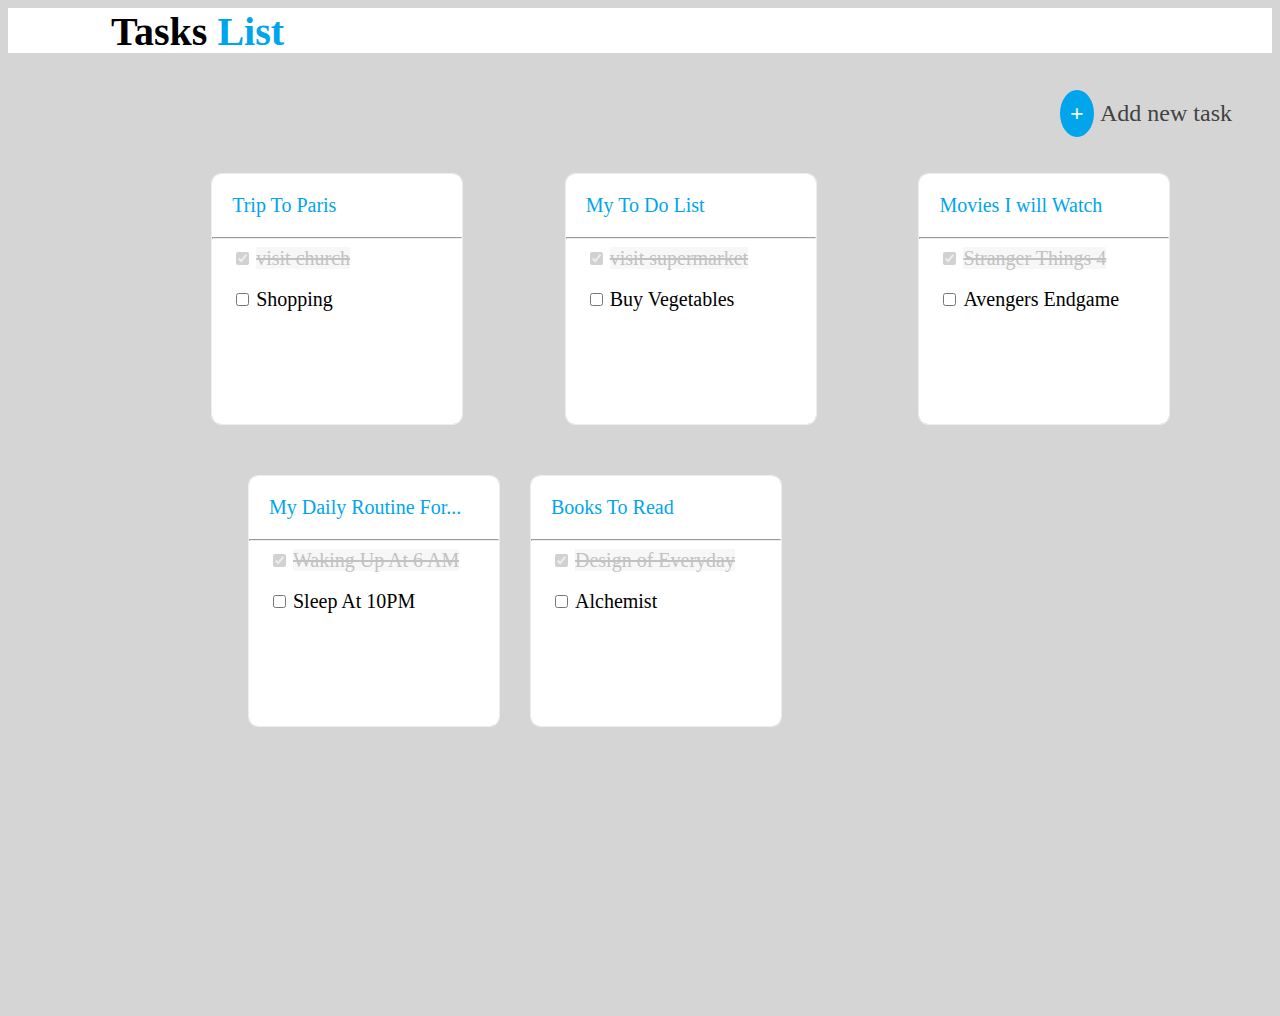
<file: index.html>
<!DOCTYPE html>
<html lang="en">
<head>
    <meta charset="UTF-8">
    <meta http-equiv="X-UA-Compatible" content="IE=edge">
    <meta name="viewport" content="width=device-width, initial-scale=1.0">
    <title>Document</title>
    <link rel="stylesheet" href="./style.css">
</head>
<body>
    <div class="task">
        <span class="ap"><b> Tasks</b></span> 
        <span class="up ap">List</span>
    </div>
<div class="first">
    <div class="add_new">
        <a class="plus" href="./index2.html" target="">+</a>
        <a class="new" href="./index2.html" target="">Add new task</a>
    </div>
    <div class="box1">
        <p class="head"><a href="./index3.html" target="_top" id="anchor">Trip To Paris</a></p>
        <hr>
        <input type="checkbox" id="00" checked disabled> 
        <label for="00" class="visit">visit church</label>
        <br><br>
        <input type="checkbox"> 
        <label for="" class="shop">Shopping</label>
    </div>
    <div class="box1">
        <p class="head">My To Do List</p>
        <hr>
        <input type="checkbox" id="0" checked disabled> 
        <label for="0" class="visit">visit supermarket</label>
        <br><br>
        <input type="checkbox"> 
        <label for="" class="shop">Buy Vegetables</label>
    </div>
    <div class="box1 boxhide">
        <p class="head">Movies I will Watch</p>
        <hr>
        <input type="checkbox" id="1" checked disabled> 
        <label for="1" class="visit">Stranger Things 4</label>
        <br><br>
        <input type="checkbox" > 
        <label for="" class="shop">Avengers Endgame</label>
    </div>
</div>
    <div class="second">
        <div class="box2 routine">
            <p class="head">My Daily Routine For...</p>
            <hr>
            <input type="checkbox" id="2" checked disabled> 
            <label for="2" class="visit">Waking Up At 6 AM</label>
            <br><br>
            <input type="checkbox"> 
            <label for="" class="shop">Sleep At 10PM</label>
        </div>
        <div class="box2 watch boxhide">
            <p class="head">Books To Read</p>
            <hr>
            <input type="checkbox"id=3 checked disabled> 
            <label for="3" class="visit">Design of Everyday</label>
            <br><br>
            <input type="checkbox"> 
            <label for="" class="shop">Alchemist</label>
        </div>
    </div>
</body>
</html>
</file>
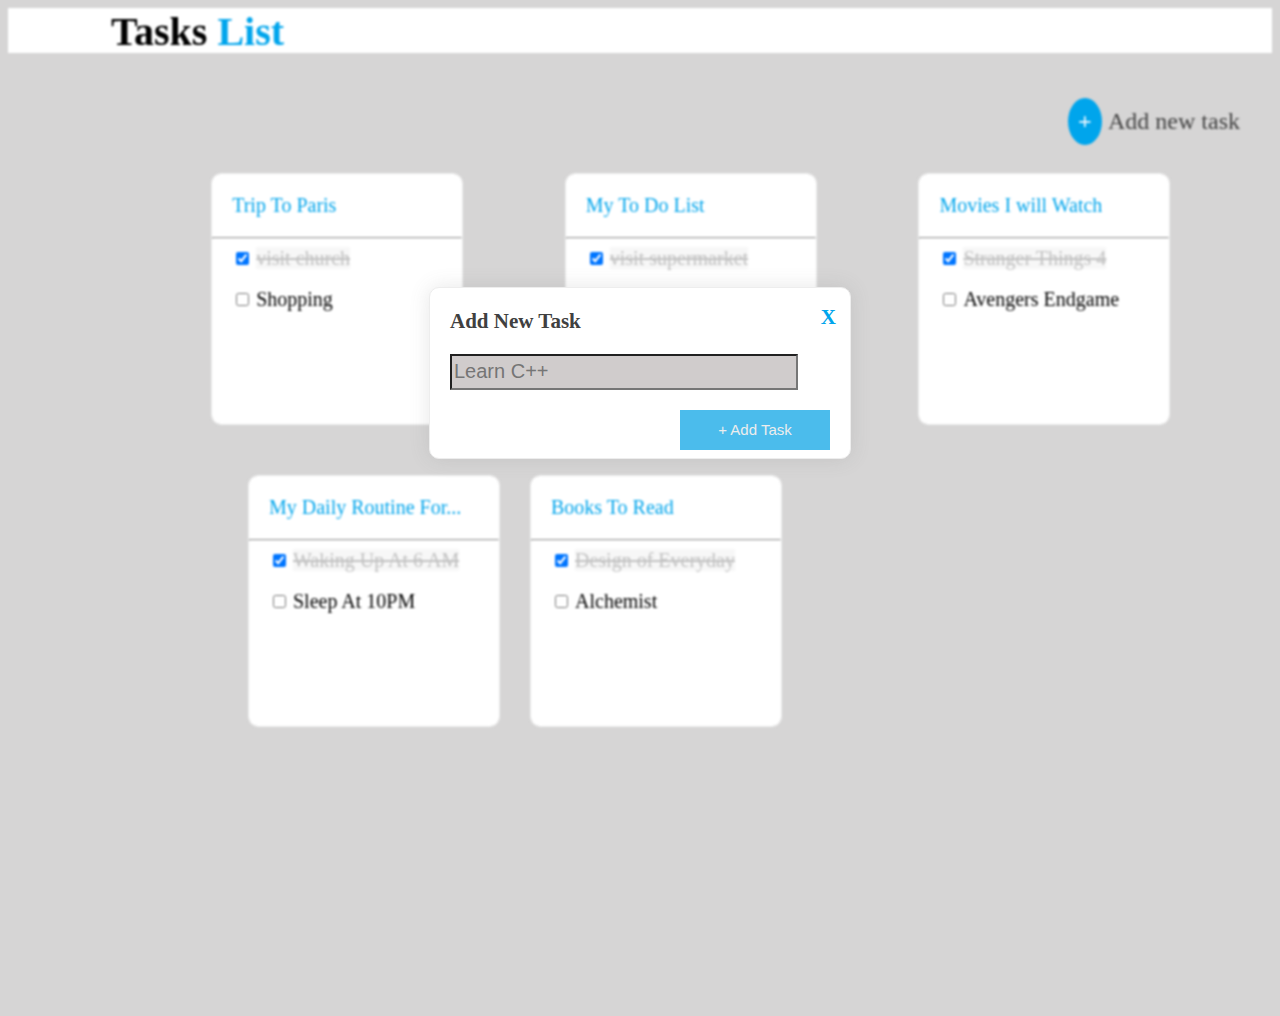
<file: index2.html>
<!DOCTYPE html>
<html lang="en">
<head>
    <meta charset="UTF-8">
    <meta http-equiv="X-UA-Compatible" content="IE=edge">
    <meta name="viewport" content="width=device-width, initial-scale=1.0">
    <title>Document</title>
    <link rel="stylesheet" href="./style.css">
</head>
<body>
    <div class="blur">
        <div class="task">
            <span class="ap"><b> Tasks</b></span> 
            <span class="up ap">List</span>
        </div>
    <div class="first">
        <div class="add_new">
            <a class="plus" href="./index2.html" target="">+</a>
            <a class="new" href="./index2.html" target="">Add new task</a>
        </div>
        <div class="box1">
            <p class="head"><a href="#" target="_top" id="anchor">Trip To Paris</a></p>
            <hr>
            <input type="checkbox" checked> 
            <label for="" class="visit">visit church</label>
            <br><br>
            <input type="checkbox"> 
            <label for="" class="shop">Shopping</label>
        </div>
        <div class="box1">
            <p class="head">My To Do List</p>
            <hr>
            <input type="checkbox" checked> 
            <label for="" class="visit">visit supermarket</label>
            <br><br>
            <input type="checkbox"> 
            <label for="" class="shop">Buy Vegetables</label>
        </div>
        <div class="box1">
            <p class="head">Movies I will Watch</p>
            <hr>
            <input type="checkbox" checked> 
            <label for="" class="visit">Stranger Things 4</label>
            <br><br>
            <input type="checkbox"> 
            <label for="" class="shop">Avengers Endgame</label>
        </div>
    </div>
        <div class="second">
            <div class="box2 routine">
                <p class="head">My Daily Routine For...</p>
                <hr>
                <input type="checkbox" checked> 
                <label for="" class="visit">Waking Up At 6 AM</label>
                <br><br>
                <input type="checkbox"> 
                <label for="" class="shop">Sleep At 10PM</label>
            </div>
            <div class="box2 watch">
                <p class="head">Books To Read</p>
                <hr>
                <input type="checkbox" checked> 
                <label for="" class="visit">Design of Everyday</label>
                <br><br>
                <input type="checkbox"> 
                <label for="" class="shop">Alchemist</label>
            </div>
        </div>
    </div>
    <div class="add_task">
        <div class="ab f1"><h4>Add New Task</h4>
        <b id="close"><a href="./index.html">X</b></a>
        </div> 
        <input type="text" class="text" placeholder="Learn C++">
        <br><br>
        <button type="submit" class="btn"> + Add Task</button>
    </div>
    
</body>
</html>
</file>
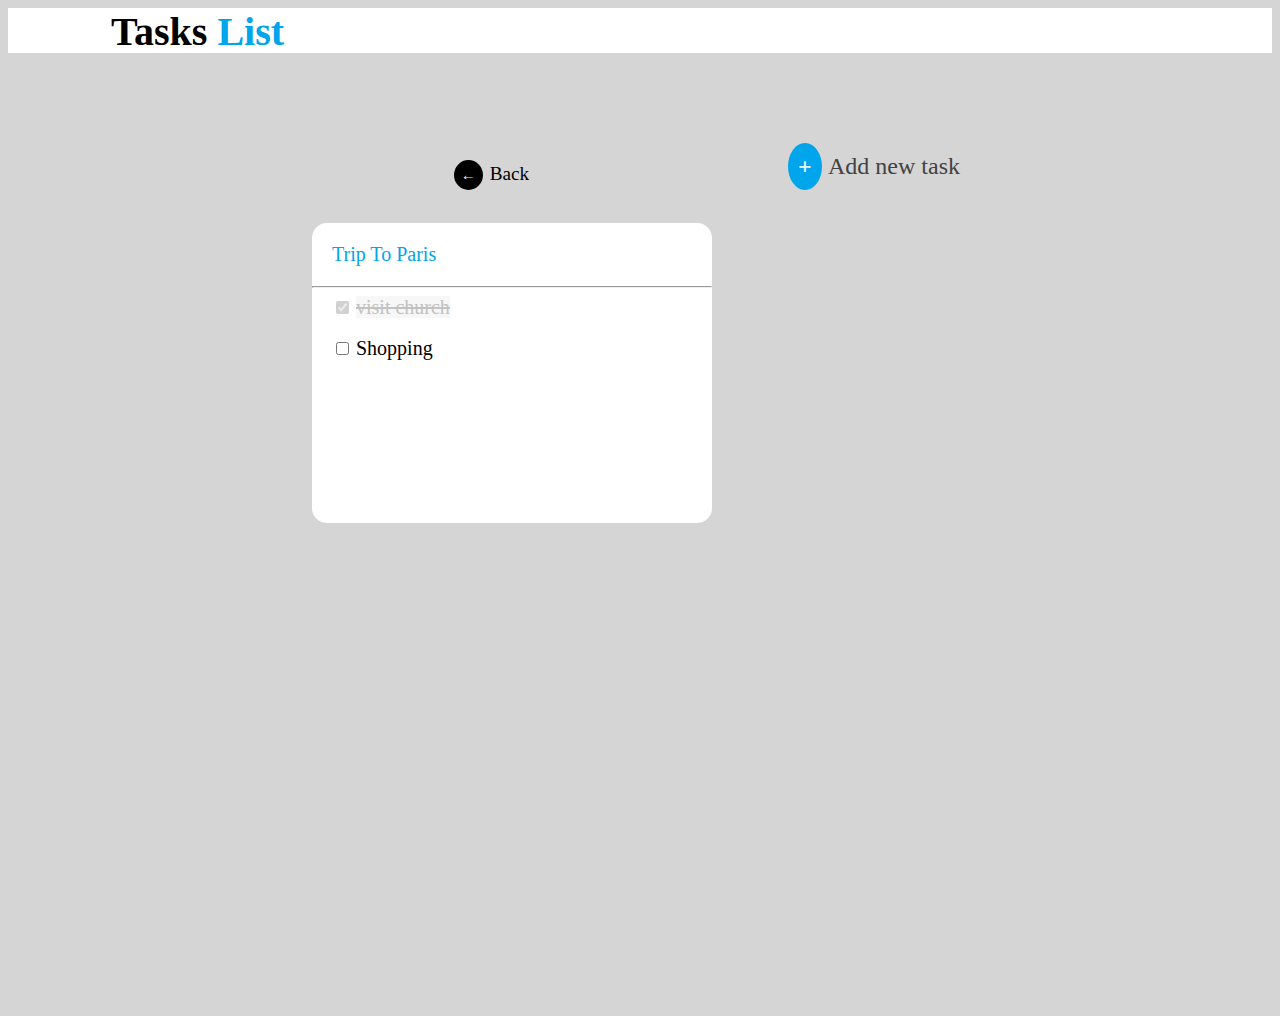
<file: index3.html>
<!DOCTYPE html>
<html lang="en">
<head>
    <meta charset="UTF-8">
    <meta http-equiv="X-UA-Compatible" content="IE=edge">
    <meta name="viewport" content="width=device-width, initial-scale=1.0">
    <title>Document</title>
    <link rel="stylesheet" href="./style.css">
</head>
<body>
    <div class="task">
        <span class="ap"><b> Tasks</b></span> 
        <span class="up ap">List</span>
    </div>
    <div class="container2">
        <div class="first">
            <div class="add_new add_new2 ">
                <a class="plus" href="./index4.html" target="">+</a>
                <a class="new" href="./index4.html" target="">Add new task</a>
            </div>
            <div class="backbtn">
                <a class="arrow" href="./index.html">←</a>
                <a class="back" href="./index.html">Back</a>
            </div>
            <div class="new_trip">
                <div class="b0x">
                    <p class="head"><a href="#" target="_top" id="anchor">Trip To Paris</a></p>
                    <hr>
                    <input type="checkbox" id="00" checked disabled> 
                    <label for="00" class="visit">visit church</label>
                    <br><br>
                    <input type="checkbox"> 
                    <label for="" class="shop">Shopping</label>
                </div>
            </div>
    </div>
</body>
</html>
</file>
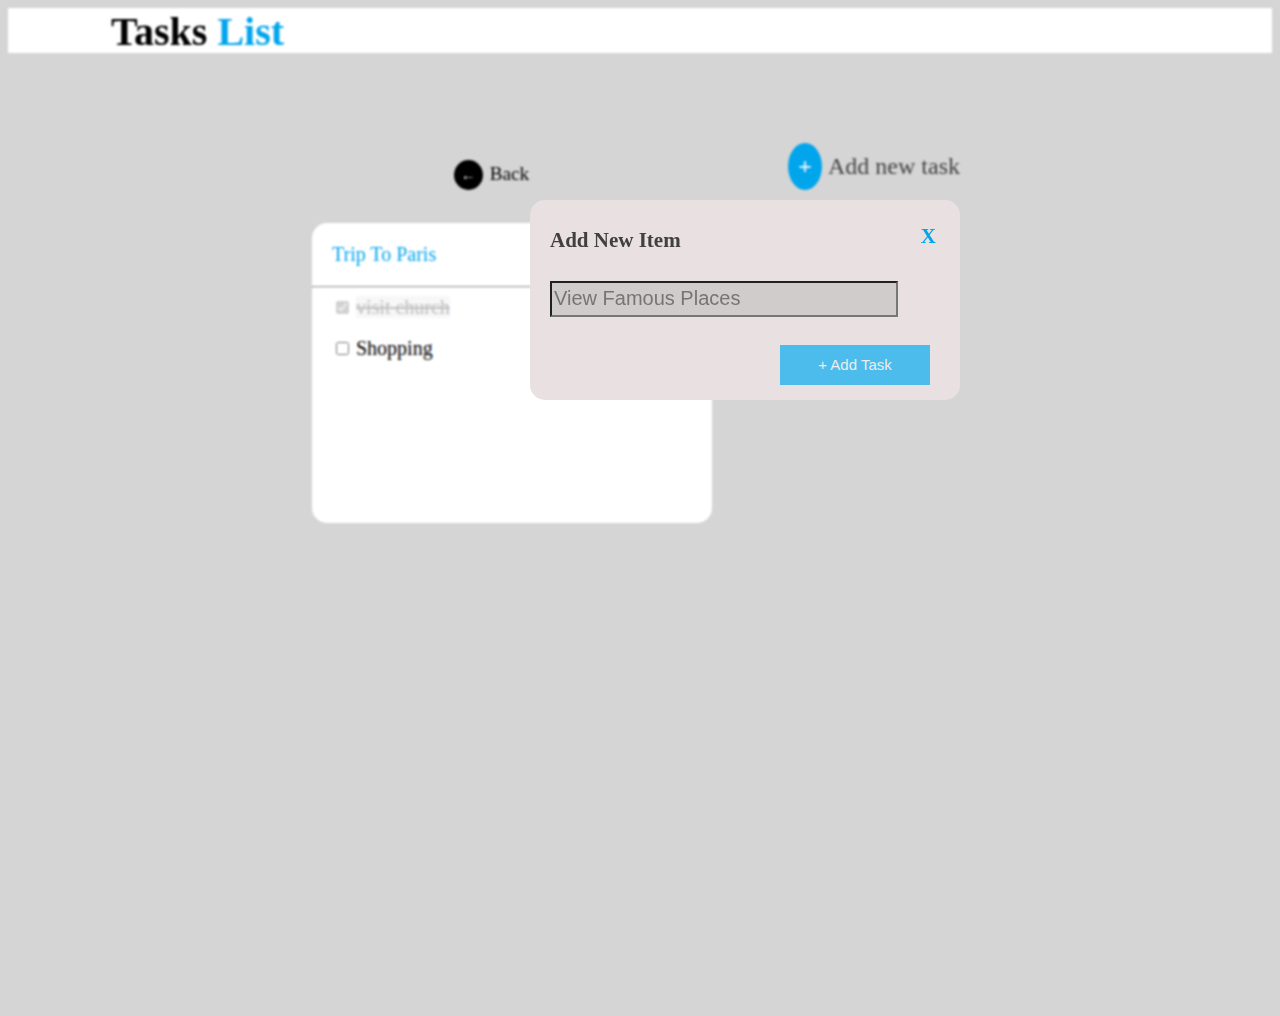
<file: index4.html>
<!DOCTYPE html>
<html lang="en">
<head>
    <meta charset="UTF-8">
    <meta http-equiv="X-UA-Compatible" content="IE=edge">
    <meta name="viewport" content="width=device-width, initial-scale=1.0">
    <title>Document</title>
    <link rel="stylesheet" href="./style.css">
</head>
<body>
    <div class="blur">
        <div class="task">
            <span class="ap"><b> Tasks</b></span> 
            <span class="up ap">List</span>
        </div>
        <div class="container2">
            <div class="first">
                <div class="add_new ">
                    <a class="plus" href="#" target="">+</a>
                    <a class="new" href="#" target="">Add new task</a>
                </div>
                <div class="backbtn">
                    <a class="arrow" href="./index.html">←</a>
                    <a class="back" href="./index.html">Back</a>
                </div>
                <div class="new_trip">
                    <div class="b0x">
                        <p class="head"><a href="#" target="_top" id="anchor">Trip To Paris</a></p>
                        <hr>
                        <input type="checkbox" id="00" checked disabled> 
                        <label for="00" class="visit">visit church</label>
                        <br><br>
                        <input type="checkbox"> 
                        <label for="" class="shop">Shopping</label>
                    </div>
                </div>
            </div>
        </div>
    </div>
             
             <div class="add_new_trip">
                 <div class="ab f1"><h4>Add New Item</h4>
                    <b id="close"><a href="./index3.html">X</b></a>
                </div> 
                <input type="text" class="text" placeholder="View Famous Places">
                <br><br>
                <button type="submit" class="btn"> + Add Task</button>
            </div>
            
</body>
</html>
</file>
<file: style.css>
body
{
    background:#d6d5d5;
    height: 1000px;
}
.blur
{
    filter: blur(1px);
}
.task
{
    background-color:white ;
    font-size: 40px;
    font-weight: bolder;
    width: 100%;
    height: 45px;
}
.up
{
    color: #00A5EC;
}
.ap
{
    position: relative;
    left: 103px;
}
.plus
{
    border: 0px solid;
    background-color: #00A5EC;
    border-radius: 50%;
    padding: 10px;
    font-weight: bolder;
    font-size: x-large;
    text-decoration: none;
    color: aliceblue;
    position:absolute;
    top: 90px;
    left: 1060px;
}
.new
{
    color: #424242;
    font-size: x-large;
    text-decoration: none;
    position:absolute;
    top: 100px;
    left: 1100px;
}
.first
{
    display: flex;
    justify-content:space-evenly;
}
.box1
{ 
    background: #FFFFFF 0% 0% no-repeat padding-box;
    border: 1px solid #EDEDED;
    border-radius: 10px;
    opacity: 1;
    width: 250px;
    height: 250px;
    position: relative;
    top: 120px;
}
.box1:hover
{
    box-shadow: 1px 1px 5px gray;
    cursor:pointer;
}
.head, .visit,.shop, input
{
    position: relative;
    left: 20px;
    font-size: 20px;
}
.visit
{
    text-decoration: line-through;
    background: #F7F7F7 0% 0% no-repeat padding-box;
    opacity: 1;
    color: #C2C2C2;
}
.head, a
{
    color: #00A5EC;
    text-decoration: none;
}
.second
{
    display: flex;
    justify-content: space-around;
    position: relative;
    top: 170px;
    left: 50px;
}
.box2
{
    background: #FFFFFF 0% 0% no-repeat padding-box;
    border: 1px solid #EDEDED;
    border-radius: 10px;
    opacity: 1;
    width: 250px;
    height: 250px;
}
.box2:hover
{
    box-shadow: 1px 1px 5px gray;
    cursor:pointer;
}
.watch
{
    position: relative;
    right: 350px;
}
.btn
{
    background-color:#4bbcec;
    line-height: 10px;
    width: 150px;
    height: 40px;
    position: relative;
    left: 250px;
    top: 10px;
    color: #EDEDED;
    font-size: 15px;
    border: none;
}
.btn:hover
{
    cursor: pointer;
}
.add_task
{
    line-height: 10px;
    margin: auto;
    background: #FFFFFF 0% 0%;
    box-shadow: 0px 0px 20px #67676729;
    border: 1px solid #EDEDED;
    border-radius: 10px;
    width: 420px;
    height: 170px;
    opacity: 1;   
    position: relative;
    bottom: 270px ; 
}
.text
{
    align-items: center;
    width: 340px;
    height: 30px;
    background-color: rgb(208, 204, 204);
}
.ab
{
    font-size: 21px;
    color: #404040;
}
.f1
{
    display: flex;   
    position: relative;
    left: 20px;
}
#close
{
    position: relative;
    top: 24px;
    left: 240px;
    /* border: none;
    text-decoration:#C2C2C2; */
    color: #404040;
    width: 25px;
    height: 25px;
}
.add_task:hover
{
    box-shadow: 1px 1px 100px 0px gray;
}
.b0x
{
    border: 0px solid ;
    border-radius: 15px;
    background-color: #FFFFFF;
    width: 400px;
    height: 300px;
    position: absolute;
    top: 150px;
    right: 280px;
    margin-top: 20px;
}
.b0x:hover
{
    box-shadow: 1px 1px 5px ;
}
.container2
{
    position: relative;
    right: 280px;
}
.arrow
{
    border: 0px solid;
    background-color: black;
    color: #EDEDED;
    font-size: 15px;
    border-radius: 50%;
    padding: 7px;
    margin: 3px;
}
.back
{
    color: black;
    font-size: larger;
}
.backbtn
{
    position: relative;
    top: 110px;
    left: 130px;
}
.add_new_trip
{
    border: 0px solid;
    border-radius: 15px;
    background-color: rgb(233, 225, 225);
    width: 430px;
    height: 200px;
    position: absolute;
    top: 200px;
    left: 530px;
    margin: auto;
}
.add_new_trip:hover
{
    box-shadow: 1px 1px 100px 0px gray;   
}
@media screen and (min-width: 300px) and (max-width:380px)
{
    /* *
    {
        padding: 0;
        margin: 0;
    } */
    .new
    {
        display: none;
    }
    .plus
    {
        position:relative;
        top: 55px;
        left: 80px;
    }
    
    .first
    {
        flex-direction: column;
        justify-content: center;
        justify-items: center;
        margin-left: 50px;
        row-gap: 20px;
    }
    .ap
    {
        position: relative;
        left: 13px;
    }
    
    .boxhide
    {
        display: none;
    }
    .second
    {
        flex-direction: column;
        top: 140px;
        left: 52px;
    }
    .box1, .box2
    {
        width: 220px;
        height: 240px;
    }
    
    .add_task
    {
        left: 0px ;
        width: 270px ;
        bottom: 1070px;
    }
    .text
    {
        width: 230px;
        height: 15px;
    }
    #close, .btn
    {
        left: 80px;
    }
    .container2
    {
        left: 0px;
    }
    .b0x
    {
        width: 300px;
        height: 300px;
        left: 20px;
        top: 110px;
    }
    
    .backbtn
    {
        top: 10px;
        left: -20px;
    }
}
</file>
